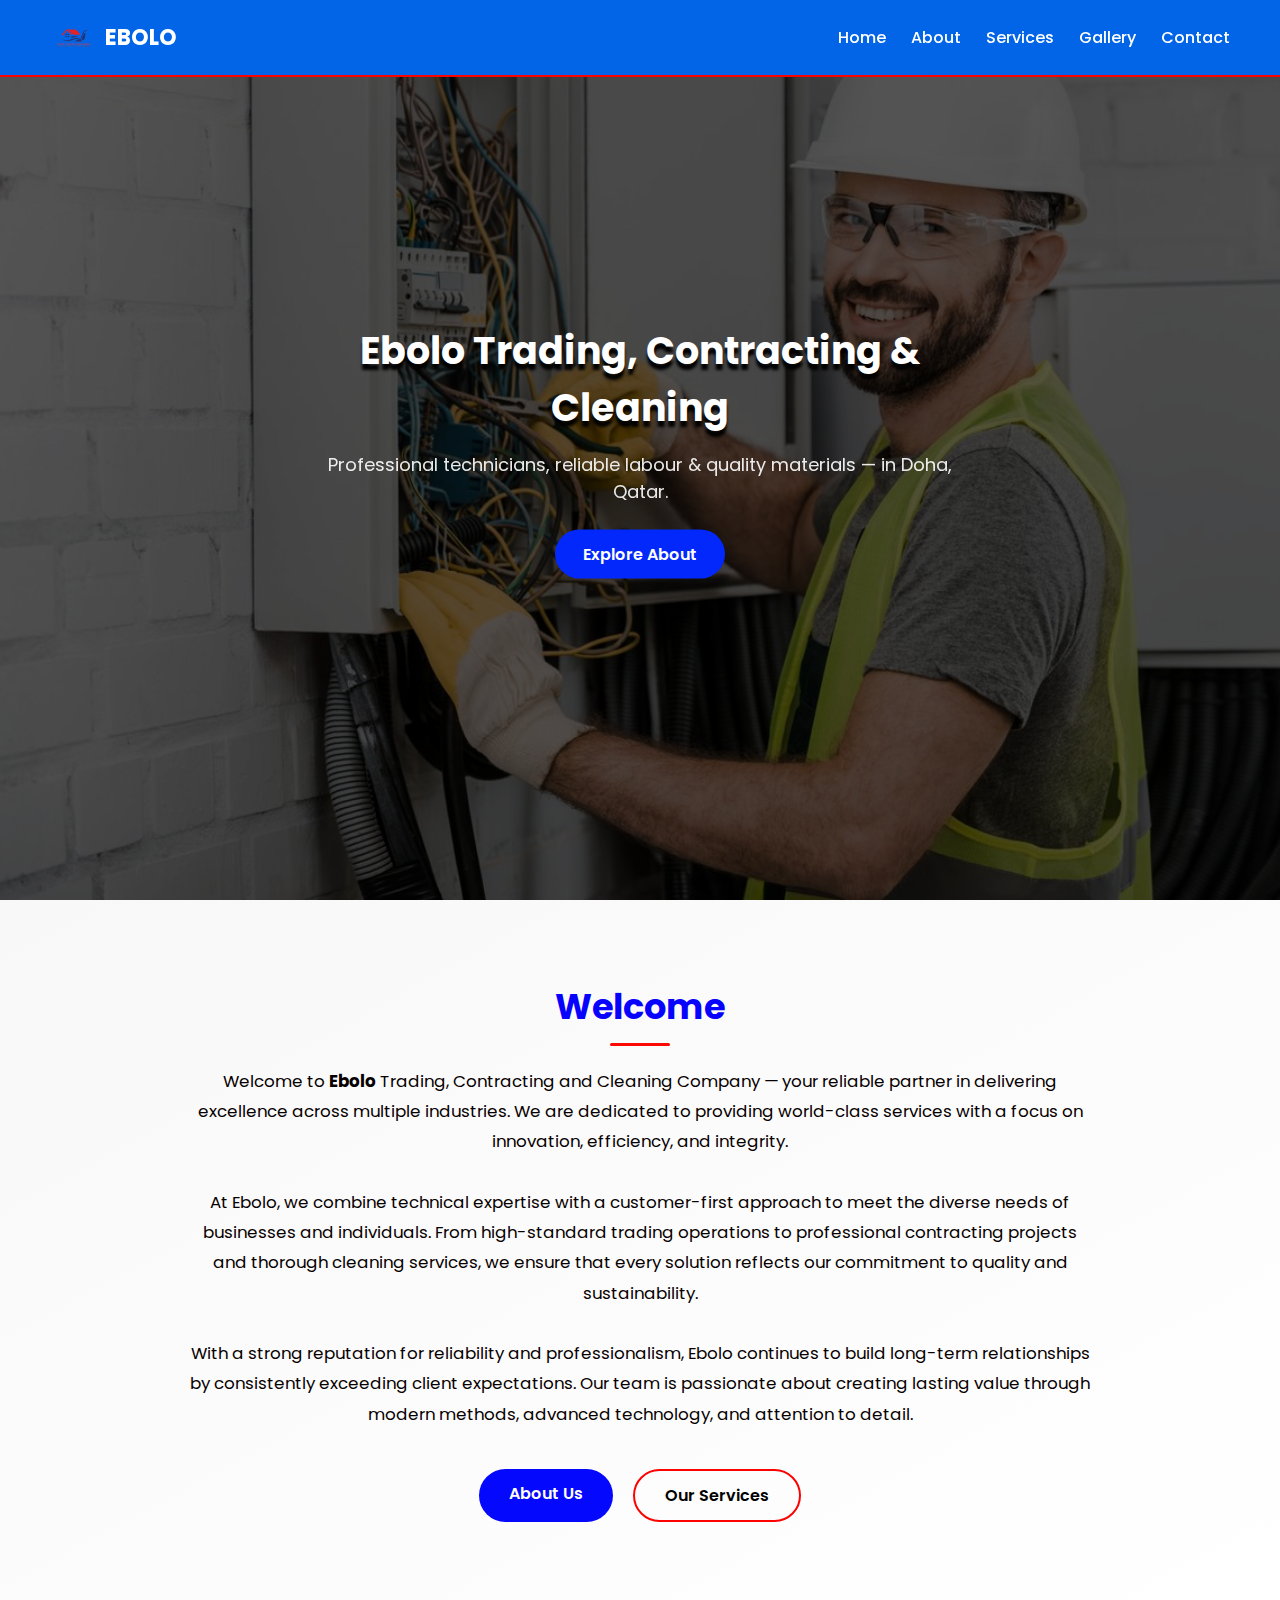
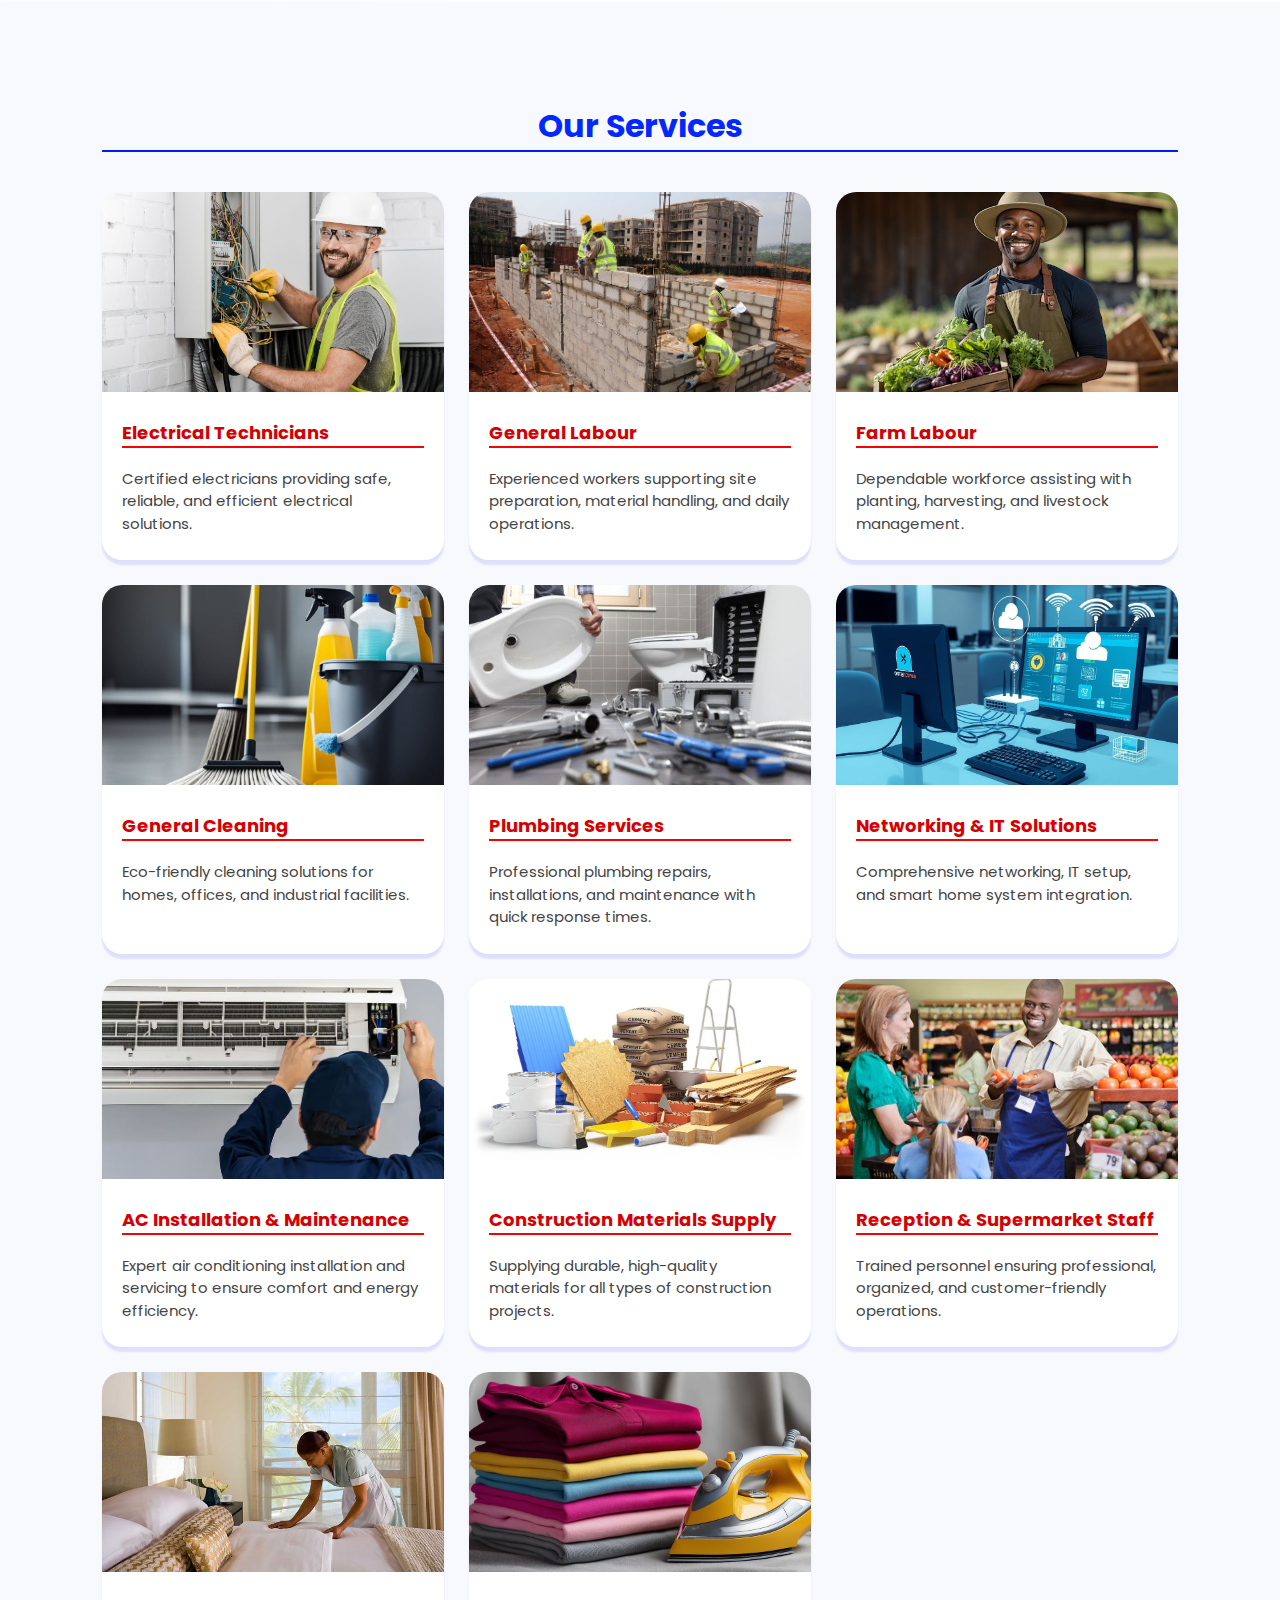
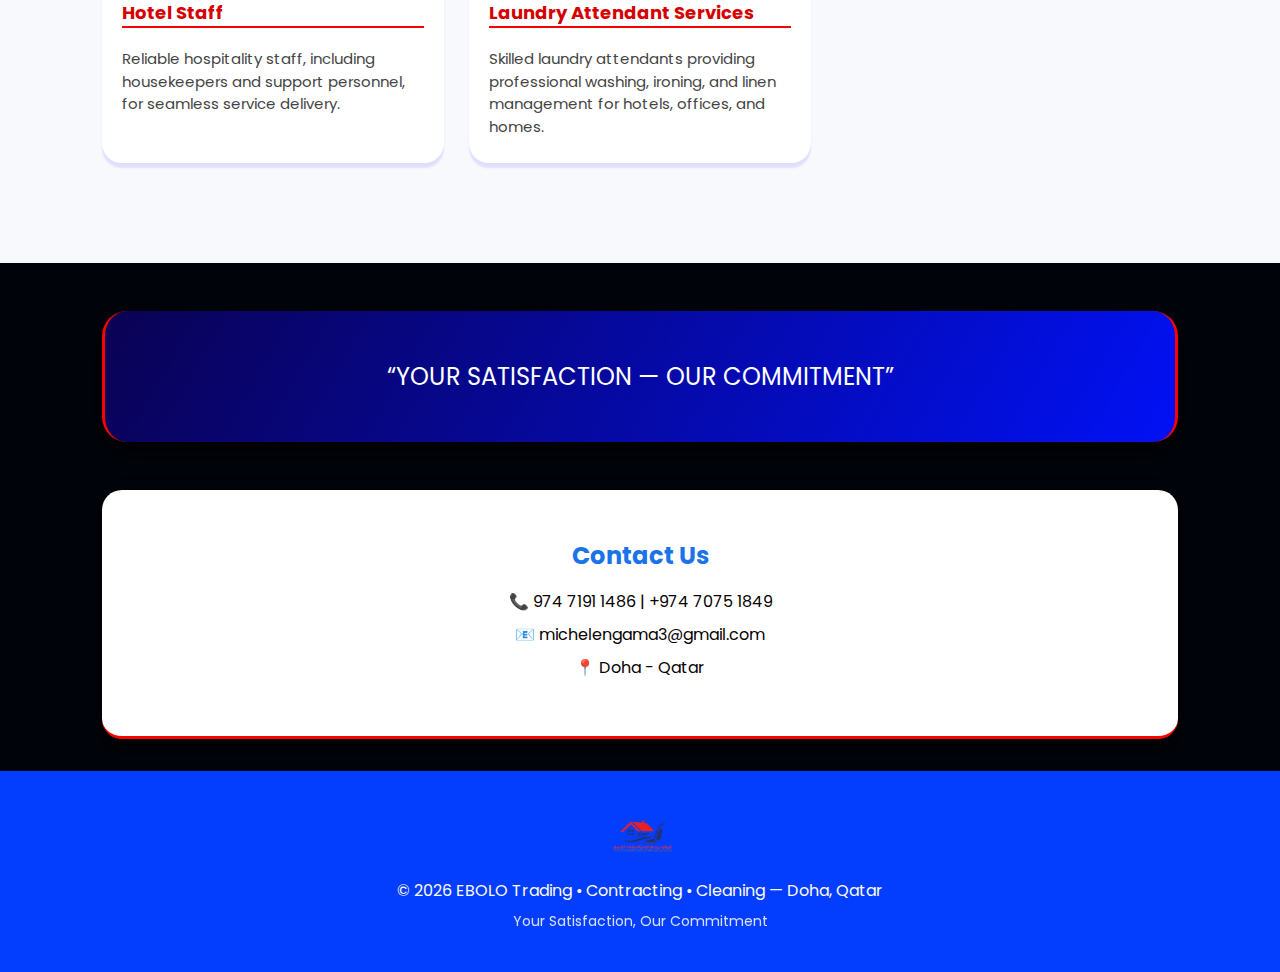
<file: index.html>
<!DOCTYPE html>
<html lang="en">
<head>
  <meta charset="utf-8" />
  <meta name="viewport" content="width=device-width, initial-scale=1" />
  <title>EBOLO — Trading • Contracting • Cleaning Company</title>
  <meta name="description" content="Ebolo Trading, Contracting & Cleaning — Doha, Qatar." />
  <link href="https://fonts.googleapis.com/css2?family=Poppins:wght@300;400;600;700&display=swap" rel="stylesheet">
  <link rel="icon" type="image/png" sizes="32x32" href="/images/logo.png">

    <link rel="stylesheet" href="/CSS/styles.css" />
    <style>
  .about {
    padding: 80px 20px;
    text-align: center;
    background: linear-gradient(to bottom right, #f8f8f8, #ffffff);
    color: #222;
    font-family: "Poppins", sans-serif;
  }

  .about h2 {
    font-size: 2.2rem;
    font-weight: 700;
    color: #0602fd;
    margin-bottom: 20px;
    position: relative;
  }

  .about h2::after {
    content: "";
    width: 60px;
    height: 3px;
    background: #fc0a02; /* gold accent */
    display: block;
    margin: 10px auto 0;
    border-radius: 2px;
  }

  .about p {
    max-width: 900px;
    margin: 0 auto 40px;
    font-size: 1.05rem;
    line-height: 1.8;
    color: #070000;
  }

  .about-buttons {
    display: flex;
    justify-content: center;
    gap: 20px;
  }

  .btn-primary, .btn-secondary {
    text-decoration: none;
    padding: 12px 30px;
    border-radius: 30px;
    font-weight: 600;
    transition: 0.3s ease;
    font-size: 1rem;
  }

  .btn-primary {
    background: #0408fd;
    color: #fff;
  }

  .btn-primary:hover {
    background: #ff0a01;
    color: #fafafa;
  }

  .btn-secondary {
    background: transparent;
    border: 2px solid #fc0202;
    color: #000;
  }

  .btn-secondary:hover {
    background: #ff0101;
    color: #fdfdfd;
  }
</style>
</head>

<body>

  <!-- Header -->
  <header>
    <a href="#" class="logo">
      <img src="/images/logo.png" alt="EBOLO Logo">
      EBOLO
    </a>

    <div class="menu-toggle" id="menu-toggle">
      <span></span><span></span><span></span>
    </div>

    <nav id="nav-menu">
      <a href="#">Home</a>
      <a href="about.html">About</a>
      <a href="#services">Services</a>
      <a href="gallery.html">Gallery</a>
      <a href="#contact">Contact</a>
    </nav>
  </header>

  <!-- Hero -->
  <section class="hero">
    <div class="slider">
      <img src="/images/electricianing.jpg" alt="">
      <img src="/images/generallabour.jpg" alt="">
      <img src="/images/farm labour.jpg" alt="">
      <img src="/images/cleaning.jpg" alt="">
      <img src="/images/plumber1.jpg" alt="">
      <img src="/images/NETWORKING.jpg" alt="">
      <img src="/images/Ac installation.jpg" alt="">
      <img src="/images/hospitality.jpg" alt="">
      <img src="/images/supermaketlabour.jpg" alt="">
      <img src="/images/constmaterials.jpg" alt="">
      <img src="/images/electricianing.jpg" alt="">
    </div>
    <div class="overlay"></div>
    <div class="hero-content">
      <h1>Ebolo Trading, Contracting & Cleaning</h1>
      <p>Professional technicians, reliable labour & quality materials — in Doha, Qatar.</p>
      <a href="about.html" class="btn">Explore About</a>
    </div>
  </section>

  <!-- About -->
  <section class="about" id="about">
  <h2>Welcome</h2>
  <p>
    Welcome to <strong>Ebolo</strong> Trading, Contracting and Cleaning Company — your reliable partner in delivering
    excellence across multiple industries. We are dedicated to providing world-class services with a focus on
    innovation, efficiency, and integrity.<br><br>
    At Ebolo, we combine technical expertise with a customer-first approach to meet the diverse needs of businesses
    and individuals. From high-standard trading operations to professional contracting projects and thorough
    cleaning services, we ensure that every solution reflects our commitment to quality and sustainability.<br><br>
    With a strong reputation for reliability and professionalism, Ebolo continues to build long-term relationships
    by consistently exceeding client expectations. Our team is passionate about creating lasting value through
    modern methods, advanced technology, and attention to detail.
  </p>

  <div class="about-buttons">
    <a href="about.html" class="btn-primary">About Us</a>
    <a href="#services" class="btn-secondary">Our Services</a>
  </div>
</section>




  <!-- Services -->
  <section class="services" id="services">
  <h2>Our Services</h2>
  <div class="service-grid">

    <div class="service-card">
      <img src="/images/electricianing.jpg" alt="Electrical Technicians">
      <h3>Electrical Technicians</h3>
      <p>Certified electricians providing safe, reliable, and efficient electrical solutions.</p>
    </div>

    <div class="service-card">
      <img src="/images/generallabour.jpg" alt="General Labour">
      <h3>General Labour</h3>
      <p>Experienced workers supporting site preparation, material handling, and daily operations.</p>
    </div>

    <div class="service-card">
      <img src="/images/farm labour.jpg" alt="Farm Labour">
      <h3>Farm Labour</h3>
      <p>Dependable workforce assisting with planting, harvesting, and livestock management.</p>
    </div>

    <div class="service-card">
      <img src="/images/cleaning.jpg" alt="Cleaning Services">
      <h3>General Cleaning</h3>
      <p>Eco-friendly cleaning solutions for homes, offices, and industrial facilities.</p>
    </div>

    <div class="service-card">
      <img src="/images/plumber1.jpg" alt="Plumbing Services">
      <h3>Plumbing Services</h3>
      <p>Professional plumbing repairs, installations, and maintenance with quick response times.</p>
    </div>

    <div class="service-card">
      <img src="/images/NETWORKING.jpg" alt="Networking & IT Solutions">
      <h3>Networking & IT Solutions</h3>
      <p>Comprehensive networking, IT setup, and smart home system integration.</p>
    </div>

    <div class="service-card">
      <img src="/images/Ac installation.jpg" alt="AC Installation & Maintenance">
      <h3>AC Installation & Maintenance</h3>
      <p>Expert air conditioning installation and servicing to ensure comfort and energy efficiency.</p>
    </div>

    <div class="service-card">
      <img src="/images/constmaterials.jpg" alt="Construction Materials Supply">
      <h3>Construction Materials Supply</h3>
      <p>Supplying durable, high-quality materials for all types of construction projects.</p>
    </div>

    <div class="service-card">
      <img src="/images/supermaketlabour.jpg" alt="Reception & Supermarket Staff">
      <h3>Reception & Supermarket Staff</h3>
      <p>Trained personnel ensuring professional, organized, and customer-friendly operations.</p>
    </div>

    <div class="service-card">
      <img src="/images/hospitality.jpg" alt="Hotel Staff">
      <h3>Hotel Staff</h3>
      <p>Reliable hospitality staff, including housekeepers and support personnel, for seamless service delivery.</p>
    </div>

    <div class="service-card">
      <img src="/images/laundry.jpg" alt="Laundry Attendant Services">
      <h3>Laundry Attendant Services</h3>
      <p>Skilled laundry attendants providing professional washing, ironing, and linen management for hotels, offices, and homes.</p>
    </div>

  </div>
</section>

 <div class="motto">
    “YOUR SATISFACTION — OUR COMMITMENT”
  </div>

  <div id="contact" class="contact">
    <h2>Contact Us</h2>
    <p>📞 974 7191 1486 | +974 7075 1849</p>
    <p>📧 michelengama3@gmail.com</p>
    <p>📍 Doha - Qatar</p>
  </div>
  <!-- Footer -->
  <footer id="contact">
    <img src="/images/logo.png" alt="EBOLO Logo">
    <p>© <span id="year"></span> EBOLO Trading • Contracting • Cleaning — Doha, Qatar</p>
    <small>Your Satisfaction, Our Commitment</small>
  </footer>
  <script src="https://code.jquery.com/jquery-3.6.0.min.js"></script>
  <script>
    document.getElementById('year').textContent = new Date().getFullYear();

    const toggle = document.getElementById('menu-toggle');
    const nav = document.getElementById('nav-menu');
    toggle.addEventListener('click', () => {
      toggle.classList.toggle('active');
      nav.classList.toggle('active');
    });
  </script>
</body>
</html>
</file>
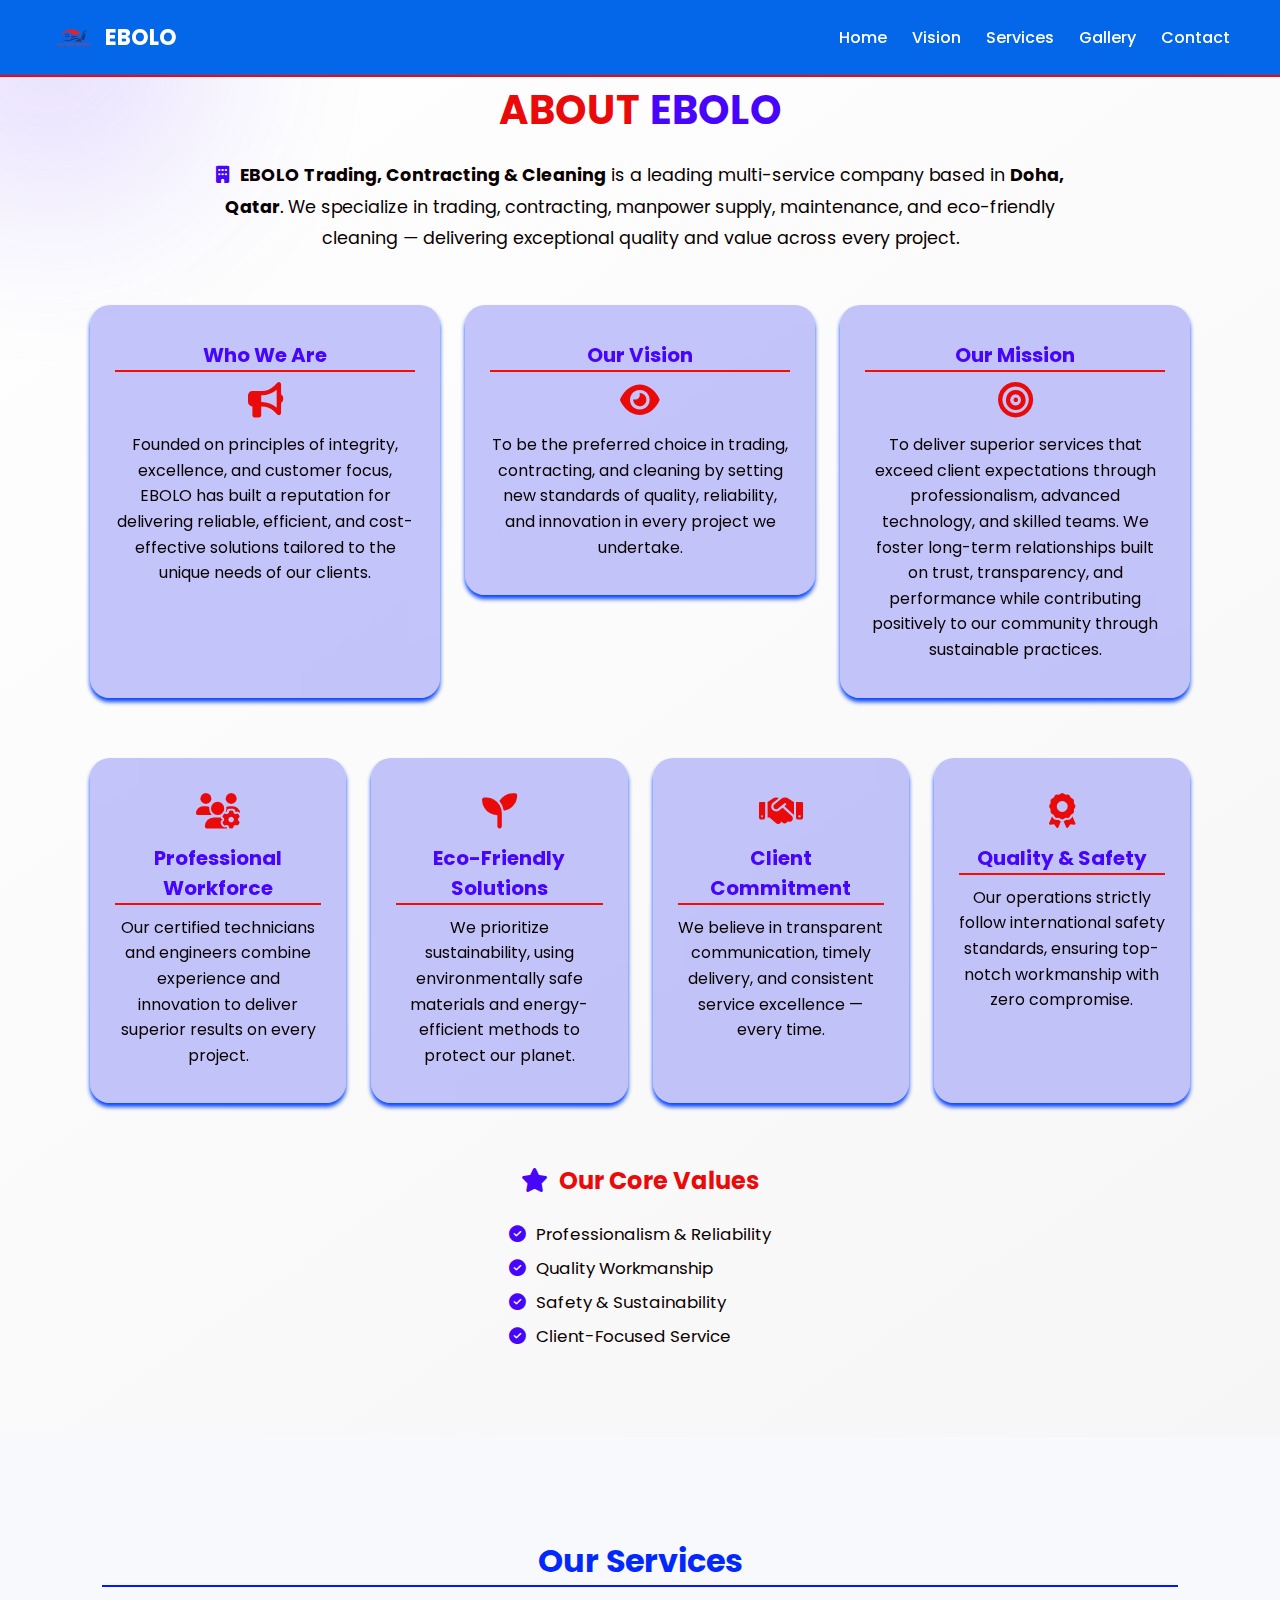
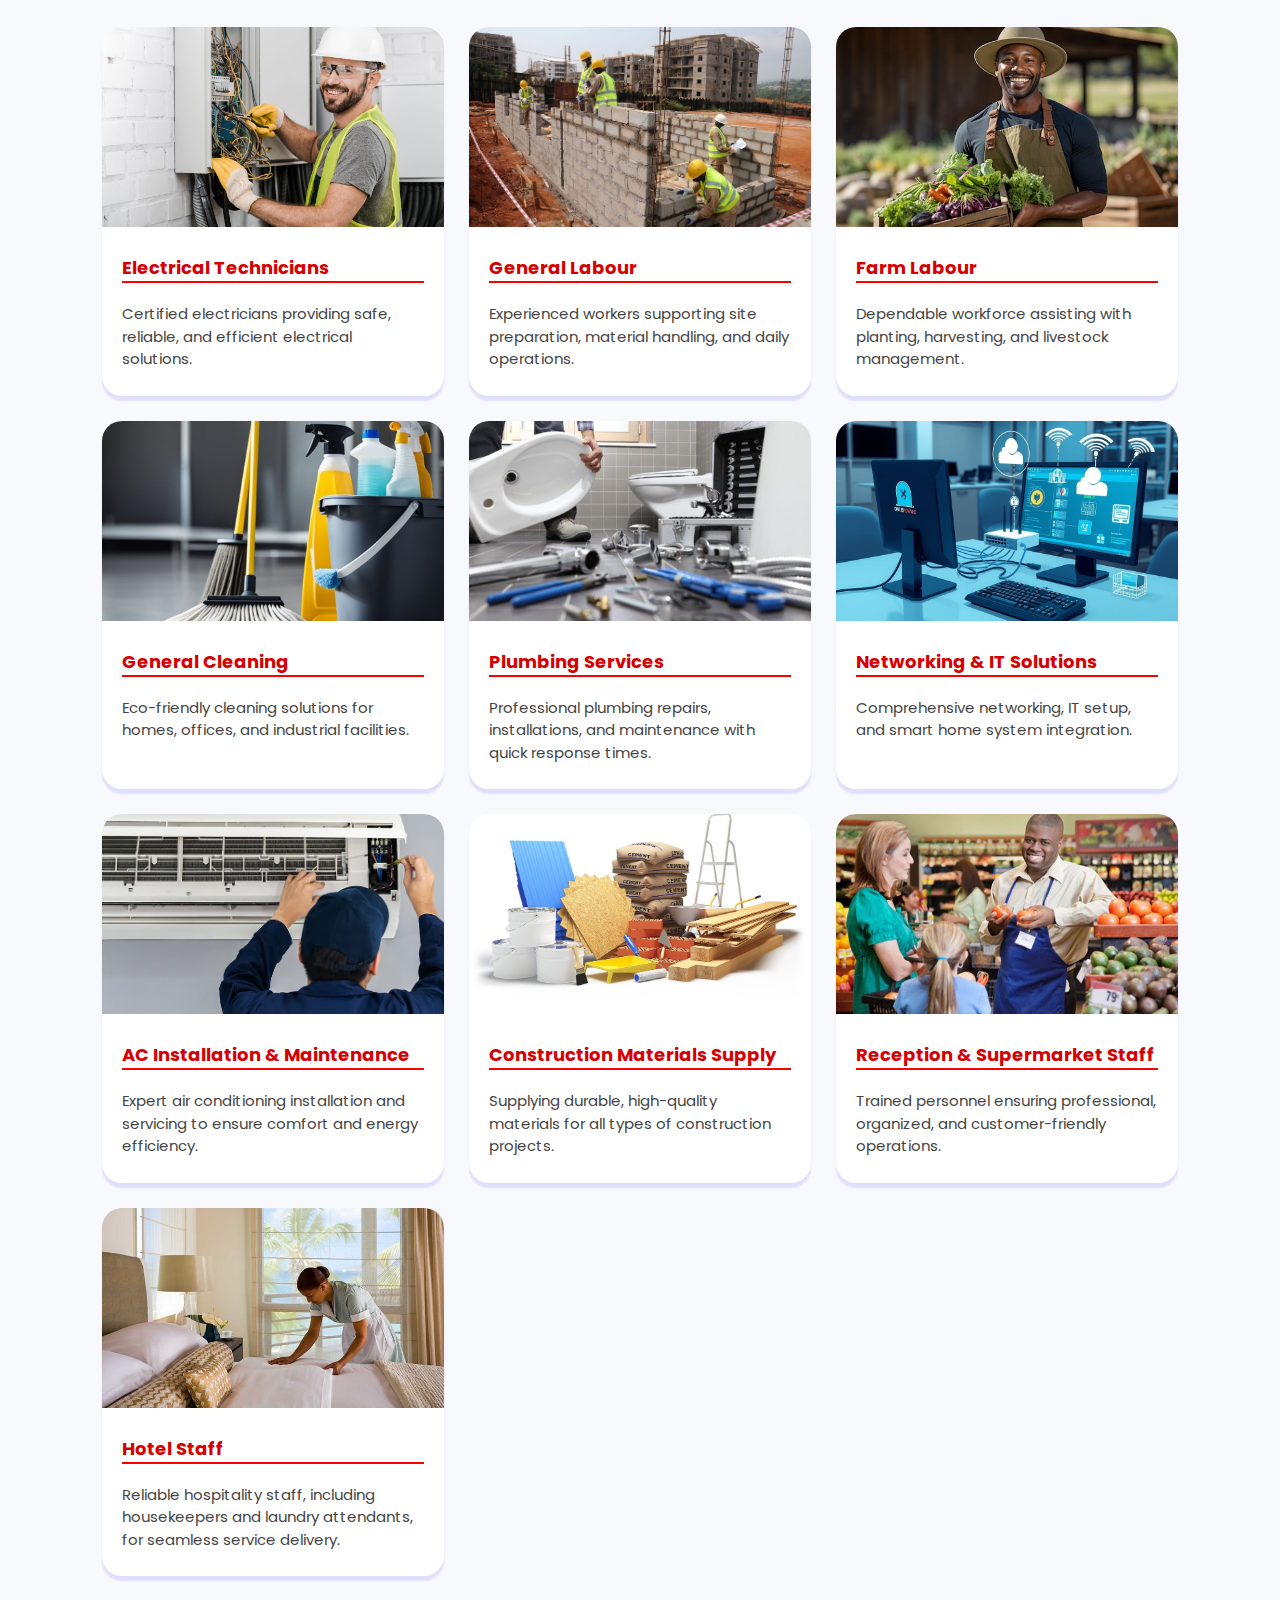
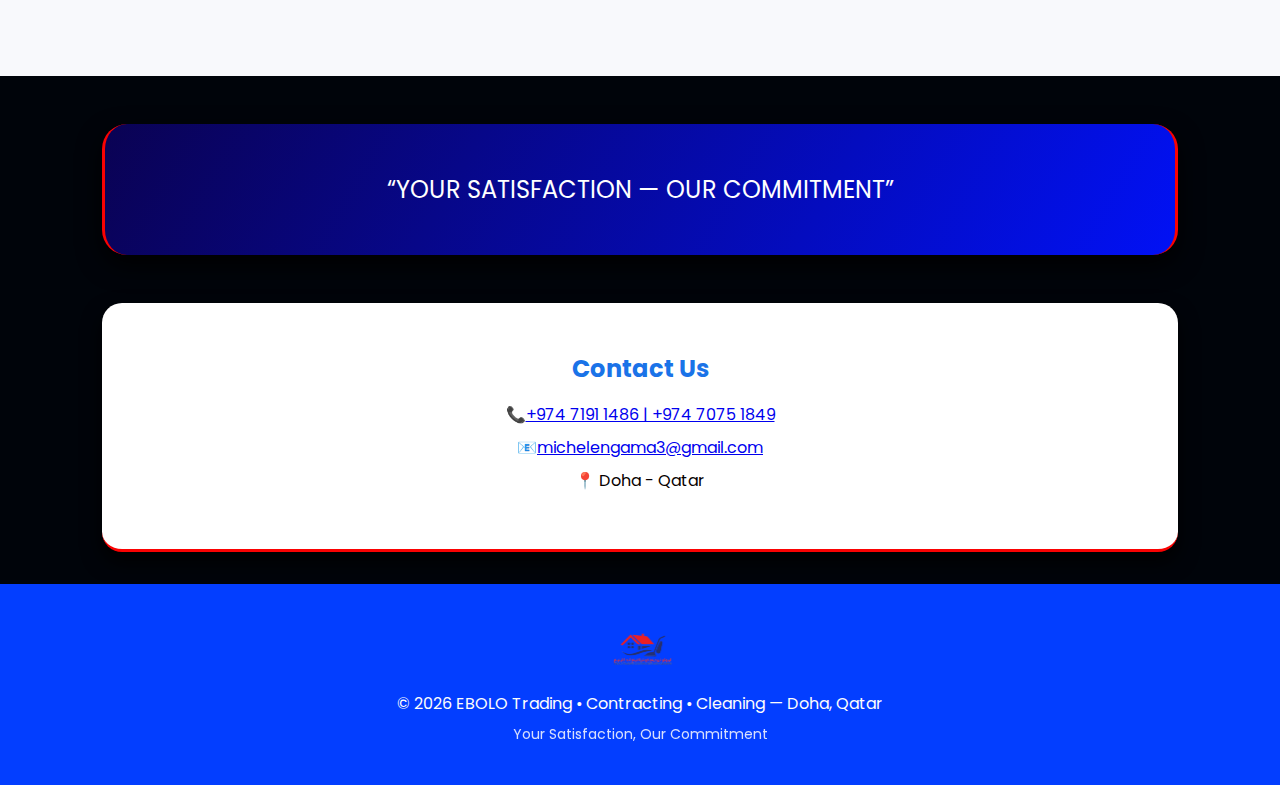
<file: about.html>
<!DOCTYPE html>
<html lang="en">
<head>
  <meta charset="utf-8" />
  <meta name="viewport" content="width=device-width, initial-scale=1" />
  <title>EBOLO — Trading • Contracting • Cleaning
   | Doha - Qatar
  </title>
  <meta name="description" content="Ebolo Trading, Contracting & Cleaning — Doha, Qatar." />
  <link href="https://fonts.googleapis.com/css2?family=Poppins:wght@300;400;600;700&display=swap" rel="stylesheet">
  <link rel="stylesheet" href="https://cdnjs.cloudflare.com/ajax/libs/font-awesome/6.5.0/css/all.min.css">

    <link rel="stylesheet" href="/CSS/styles.css" />
</head>

<body>

  <!-- Header -->
  <header>
    <a href="#" class="logo">
      <img src="/images/logo.png" alt="EBOLO Logo">
      EBOLO
    </a>

    <div class="menu-toggle" id="menu-toggle">
      <span></span><span></span><span></span>
    </div>

    <nav id="nav-menu">
      <a href="index.html">Home</a>
      <a href="#vision">Vision</a>
      <a href="#services">Services</a>
      <a href="gallery.html">Gallery</a>
      <a href="#contact">Contact</a>
    </nav>
  </header>
  
<section id="about" class="about-section">
  <div class="about-container">
    <h2 class="section-title">About <span>EBOLO</span></h2>
    <p class="intro">
      <i class="fas fa-building"></i>
      <strong>EBOLO Trading, Contracting & Cleaning</strong> is a leading multi-service company based in 
      <strong>Doha, Qatar</strong>. We specialize in trading, contracting, manpower supply, maintenance, and eco-friendly cleaning — 
      delivering exceptional quality and value across every project.
    </p>
  </div>

    <section id="vision">
        <div class="about-grid">
      <div class="about-card">
        <h3>Who We Are</h3>
        <i class="fas fa-bullhorn"></i>
        <p>Founded on principles of integrity, excellence, and customer focus, EBOLO has built a reputation for 
          delivering reliable, efficient, and cost-effective solutions tailored to the unique needs of our clients.</p>
        </div>
        <section id="Mission">
     <div class="about-grid">
      <div class="about-card">
        <h3>Our Vision</h3>
     <i class="fas fa-eye"></i>
    <p>To be the preferred choice in trading, contracting, and cleaning by setting new standards
      of quality, reliability, and innovation in every project we undertake.</p>
    </section>
      <div class="about-card">
    <h3>Our Mission</h3>
    <i class="fas fa-bullseye"></i>
    <p>To deliver superior services that exceed client expectations through professionalism,
      advanced technology, and skilled teams. We foster long-term relationships built on trust,
      transparency, and performance while contributing positively to our community through sustainable practices.</p>
      </section>

    <div class="about-grid">
      <div class="about-card">
        <i class="fas fa-users-cog"></i>
        <h3>Professional Workforce</h3>
        <p>Our certified technicians and engineers combine experience and innovation to deliver superior results on every project.</p>
      </div>

      <div class="about-card">
        <i class="fas fa-seedling"></i>
        <h3>Eco-Friendly Solutions</h3>
        <p>We prioritize sustainability, using environmentally safe materials and energy-efficient methods to protect our planet.</p>
      </div>

      <div class="about-card">
        <i class="fas fa-handshake"></i>
        <h3>Client Commitment</h3>
        <p>We believe in transparent communication, timely delivery, and consistent service excellence — every time.</p>
      </div>

      <div class="about-card">
        <i class="fas fa-award"></i>
        <h3>Quality & Safety</h3>
        <p>Our operations strictly follow international safety standards, ensuring top-notch workmanship with zero compromise.</p>
      </div>
    </div>

    <div class="values">
      <h3><i class="fas fa-star"></i> Our Core Values</h3>
      <ul>
        <li><i class="fas fa-check-circle"></i> Professionalism & Reliability</li>
        <li><i class="fas fa-check-circle"></i> Quality Workmanship</li>
        <li><i class="fas fa-check-circle"></i> Safety & Sustainability</li>
        <li><i class="fas fa-check-circle"></i> Client-Focused Service</li>
      </ul>
    </div>
  </div>
</section>
  <section class="services" id="services">
  <h2>Our Services</h2>
  <div class="service-grid">

    <div class="service-card">
      <img src="/images/electricianing.jpg" alt="Electrician Technicians">
      <h3>Electrical Technicians</h3>
      <p>Certified electricians providing safe, reliable, and efficient electrical solutions.</p>
    </div>

    <div class="service-card">
      <img src="/images/generallabour.jpg" alt="General Labour">
      <h3>General Labour</h3>
      <p>Experienced workers supporting site preparation, material handling, and daily operations.</p>
    </div>

    <div class="service-card">
      <img src="/images/farm labour.jpg" alt="Farm Labour">
      <h3>Farm Labour</h3>
      <p>Dependable workforce assisting with planting, harvesting, and livestock management.</p>
    </div>

    <div class="service-card">
      <img src="/images/cleaning.jpg" alt="Cleaning Services">
      <h3>General Cleaning</h3>
      <p>Eco-friendly cleaning solutions for homes, offices, and industrial facilities.</p>
    </div>

    <div class="service-card">
      <img src="/images/plumber1.jpg" alt="Plumbing Services">
      <h3>Plumbing Services</h3>
      <p>Professional plumbing repairs, installations, and maintenance with quick response times.</p>
    </div>

    <div class="service-card">
      <img src="/images/NETWORKING.jpg" alt="Networking & IT">
      <h3>Networking & IT Solutions</h3>
      <p>Comprehensive networking, IT setup, and smart home system integration.</p>
    </div>

    <div class="service-card">
      <img src="/images/Ac installation.jpg" alt="AC Installation & Maintenance">
      <h3>AC Installation & Maintenance</h3>
      <p>Expert air conditioning installation and servicing to ensure comfort and energy efficiency.</p>
    </div>

    <div class="service-card">
      <img src="/images/constmaterials.jpg" alt="Construction Materials">
      <h3>Construction Materials Supply</h3>
      <p>Supplying durable, high-quality materials for all types of construction projects.</p>
    </div>

    <div class="service-card">
      <img src="/images/supermaketlabour.jpg" alt="Reception & Supermarket Labour">
      <h3>Reception & Supermarket Staff</h3>
      <p>Trained personnel ensuring professional, organized, and customer-friendly operations.</p>
    </div>

    <div class="service-card">
      <img src="/images/hospitality.jpg" alt="Hotel Staff">
      <h3>Hotel Staff</h3>
      <p>Reliable hospitality staff, including housekeepers and laundry attendants, for seamless service delivery.</p>
    </div>

  </div>
</section>

 <div class="motto">
    “YOUR SATISFACTION — OUR COMMITMENT”
  </div>
  <div id="contact" class="contact">
    <h2>Contact Us</h2>
    <p>📞<a href="tel:+97471911486">+974 7191 1486 | +974 7075 1849</p></a>
    <p>📧<a href="mailto:michelengama3@gmail.com">michelengama3@gmail.com</p></a>
    <p>📍 Doha - Qatar</p>
  </div>

 <footer id="contact">
    <img src="/images/logo.png" alt="EBOLO Logo">
    <p>© <span id="year"></span> EBOLO Trading • Contracting • Cleaning — Doha, Qatar</p>
    <small>Your Satisfaction, Our Commitment</small>
  </footer>
  <script>
    document.getElementById('year').textContent = new Date().getFullYear();
  </script>
  <script>
  const toggle = document.getElementById('menu-toggle');
  const nav = document.getElementById('nav-menu');

  toggle.addEventListener('click', () => {
    toggle.classList.toggle('active');
    nav.classList.toggle('active');
  });
</script>
</body>
</html>
</file>
<file: CSS/styles.css>
:root {
      --primary: #d60000;
      --secondary: #0328fc;
      --light: #ffffff;
      --dark: #00040a;
      --gradient: linear-gradient(135deg, var(--primary), var(--secondary));
    }

    * {
      margin: 0;
      padding: 0;
      box-sizing: border-box;
      font-family: "Poppins", sans-serif;
    }

    body {
      background: var(--dark);
      color: var(--light);
      overflow-x: hidden;
    }

    /* ===== Header ===== */
    header {
      position: fixed;
      top: 0;
      left: 0;
      width: 100%;
      background: rgba(2, 102, 233, 0.993);
      display: flex;
      align-items: center;
      justify-content: space-between;
      padding: 15px 50px;
      z-index: 1000;
      backdrop-filter: blur(12px);
      border-bottom: 2px solid rgb(252, 3, 3);
    }

    .logo {
      display: flex;
      align-items: center;
      gap: 10px;
      color: var(--light);
      font-weight: 700;
      text-decoration: none;
      font-size: 22px;
    }

    .logo img {
      height: 45px;
      width: 45px;
      border-radius: 50%;
      object-fit: contain;
    }

    nav {
      display: flex;
      gap: 25px;
    }

    nav a {
      color: var(--light);
      text-decoration: none;
      font-weight: 500;
      position: relative;
      transition: 0.3s;
      
    }

    nav a::after {
      content: "";
      position: absolute;
      left: 0;
      bottom: -4px;
      width: 0;
      height: 2px;
      background: var(--secondary);
      transition: 0.3s;
    }

    nav a:hover::after {
      width: 100%;

    }

    /* ===== Mobile Menu ===== */
    .menu-toggle {
      display: none;
      flex-direction: column;
      gap: 6px;
      cursor: pointer;
      z-index: 1100;
    }

    .menu-toggle span {
      width: 28px;
      height: 3px;
      background: var(--light);
      border-radius: 3px;
      transition: 0.3s;
    }

    @media (max-width: 768px) {
      nav {
        position: fixed;
        top: 70px;
        right: -100%;
        flex-direction: column;
        background: rgb(1, 36, 90);
        width: 240px;
        height: calc(50vh - 20px);
        padding: 40px 25px;
        gap: 30px;
        transition: right 0.4s ease;
      }

      nav.active {
        right: 0;
      }

      .menu-toggle {
        display: flex;
      }

      .menu-toggle.active span:nth-child(1) {
        transform: rotate(45deg) translateY(8px);
      }

      .menu-toggle.active span:nth-child(2) {
        opacity: 0;
      }

      .menu-toggle.active span:nth-child(3) {
        transform: rotate(-45deg) translateY(-8px);
      }
    }

    /* ===== Hero Section ===== */
    .hero {
      height: 100vh;
      position: relative;
      overflow: hidden;
    }

    .slider {
      display: flex;
      width: calc(100% * 16);
      animation: scroll 40s linear infinite;
    }

    .slider img {
      width: 100vw;
      height: 100vh;
      object-fit: cover;
      filter: brightness(60%);
    }

    @keyframes scroll {
      0% { transform: translateX(0); }
      100% { transform: translateX(-50%); }
    }

    .overlay {
      position: absolute;
      top: 0;
      left: 0;
      width: 100%;
      height: 100%;
      background: rgba(0, 0, 0, 0.438);
    }

    .hero-content {
      position: absolute;
      top: 50%;
      left: 50%;
      transform: translate(-50%, -50%);
      text-align: center;
      color: var(--light);
      z-index: 2;
    }

    .hero-content h1 {
      font-size: 38px;
      font-weight: 700;
      text-shadow: 0 6px 3px rgba(0, 0, 0, 0.979);
    }

    .hero-content p {
      margin-top: 15px;
      font-size: 18px;
      opacity: 0.9;
    }

    .btn {
      display: inline-block;
      margin-top: 25px;
      padding: 12px 28px;
      background: var(--secondary);
      color: #fff;
      border-radius: 30px;
      text-decoration: none;
      font-weight: 600;
      transition: 0.3s;
    }

    .btn:hover {
      transform: translateY(-3px);
      background-color: #1004c0;
      box-shadow: 0 8px 10px rgb(253, 2, 2);
    }

    /* ===== About ===== */
    .about {
      padding: 100px 10%;
      background: var(--light);
      color: var(--dark);
      text-align: center;
    }

    .about h2 {
      font-size: 32px;
      margin-bottom: 20px;
      color: var(--primary);
    }

    .about p {
      font-size: 17px;
      line-height: 1.7;
      color: #333;
    }

    /* ===== Services ===== */
    .services {
      padding: 100px 8%;
      background: #f8f9fc;
      color: var(--dark);
      
    }

    .services h2 {
      text-align: center;
      font-size: 32px;
      color: var(--secondary);
      margin-bottom: 40px;
      border-bottom: 2px solid #021bfa;
    }

    .service-grid {
      display: grid;
      grid-template-columns: repeat(auto-fit, minmax(270px, 1fr));
      gap: 25px;
    }

    .service-card {
      background: var(--light);
      border-radius: 20px;
      overflow: hidden;
      box-shadow: 0 5px 2px rgba(6, 2, 253, 0.1);
      transition: 0.3s;
    }

    .service-card:hover {
      transform: translateY(-5px);
      box-shadow: 0 10px 15px rgba(0, 0, 0, 0.952);
    }

    .service-card img {
      width: 100%;
      height: 200px;
      object-fit: cover;
    }

    .service-card h3 {
      margin: 20px;
      color: var(--primary);
      font-size: 18px;
      border-bottom: 2px solid #fa0202;
    }

    .service-card p {
      margin: 0 20px 25px;
      color: #444;
      font-size: 15px;
      line-height: 1.5;
    }

    /* ===== Footer ===== */
    footer {
      background: rgb(3, 62, 255);
      text-align: center;
      padding: 40px 20px;
      color: rgb(253, 252, 252);
    }

    footer img {
      height: 50px;
      margin-bottom: 10px;
    }

    footer small {
      display: block;
      margin-top: 8px;
      font-size: 14px;
      opacity: 0.85;
    }
    .contact {
      background: white;
      text-align: center;
      padding: 3rem 2rem;
      border-radius: 20px;
      box-shadow: 0 10px 20px rgba(0, 0, 0, 0.959);
      margin: 2rem 8%;
      border-bottom: 3px solid #fa0202;
    }

    .contact h2 {
      color: #1a73e8;
      margin-bottom: 1rem;
    }

    .contact p {
      margin-bottom: 0.5rem;
      color: #070000;
    }

  .about-section {
    background: linear-gradient(145deg, #fff, #f6f6f6);
    padding: 80px 20px;
    text-align: center;
    position: relative;
    overflow: hidden;
  }

  .about-section::before {
    content: "";
    position: absolute;
    top: -100px;
    left: -100px;
    width: 300px;
    height: 300px;
    background: var(--gold);
    opacity: 0.15;
    border-radius: 50%;
    filter: blur(100px);
  }

  .section-title {
    font-size: 2.5rem;
    color: var(--black);
    font-weight: 700;
    margin-bottom: 20px;
    text-transform: uppercase;
    letter-spacing: 1px;
  }

  .section-title span {
    color: var(--gold);
  }

  .intro {
    max-width: 850px;
    margin: 0 auto 50px;
    color: var(--text);
    font-size: 1.1rem;
    line-height: 1.8;
  }

  .intro i {
    color: var(--gold);
    margin-right: 6px;
  }

  .about-grid {
    display: grid;
    grid-template-columns: repeat(auto-fit, minmax(250px, 1fr));
    gap: 25px;
    max-width: 1100px;
    margin: 0 auto 60px;
  }

  .about-card {
    background: rgba(141, 143, 247, 0.514);
    backdrop-filter: blur(12px);
    border-radius: 20px;
    padding: 35px 25px;
    box-shadow: 0 4px 4px rgba(2, 65, 253, 0.973);
    transition: all 0.3s ease;
    
  }

  .about-card:hover {
    transform: translateY(-10px);
    box-shadow: 0 15px 20px rgba(250, 2, 2, 0.973);
  }

  .about-card i {
    font-size: 2.2rem;
    color: var(--black);
    margin-bottom: 15px;
  }

  .about-card h3 {
    color: var(--gold);
    font-size: 1.25rem;
    margin-bottom: 10px;
    
    border-bottom: 2px solid #fa0a02;
  }

  .about-card p {
    color: var(--text);
    font-size: 1rem;
    line-height: 1.6;
  }

  .values {
    margin-top: 20px;
  }

  .values h3 {
    color: var(--black);
    font-size: 1.5rem;
    margin-bottom: 15px;

  }

  .values i {
    color: var(--gold);
    margin-right: 6px;
  }

  .values ul {
    list-style: none;
    padding: 0;
    display: inline-block;
    text-align: left;
  }

  .values li {
    font-size: 1.05rem;
    margin: 8px 0;
    color: var(--text);
  }
  :root {
    --gold: #4705fc;
    --black: #eb0a0a;
    --gray: #eee;
    --text: #0a0000;
  }
  .motto {
      background: linear-gradient(120deg, #0a0253, #0111f5);
      color: white;
      text-align: center;
      padding: 3rem 1rem;
      font-size: 1.5rem;
      border-radius: 25px;
      margin: 3rem 8%;
      box-shadow: 0 10px 25px rgba(0, 0, 0, 0.966);
      animation: fadeInUp 1s ease-out;
      border-right: 3px solid #fa0202;
      border-left: 3px solid #fa0202;
    }
</file>
